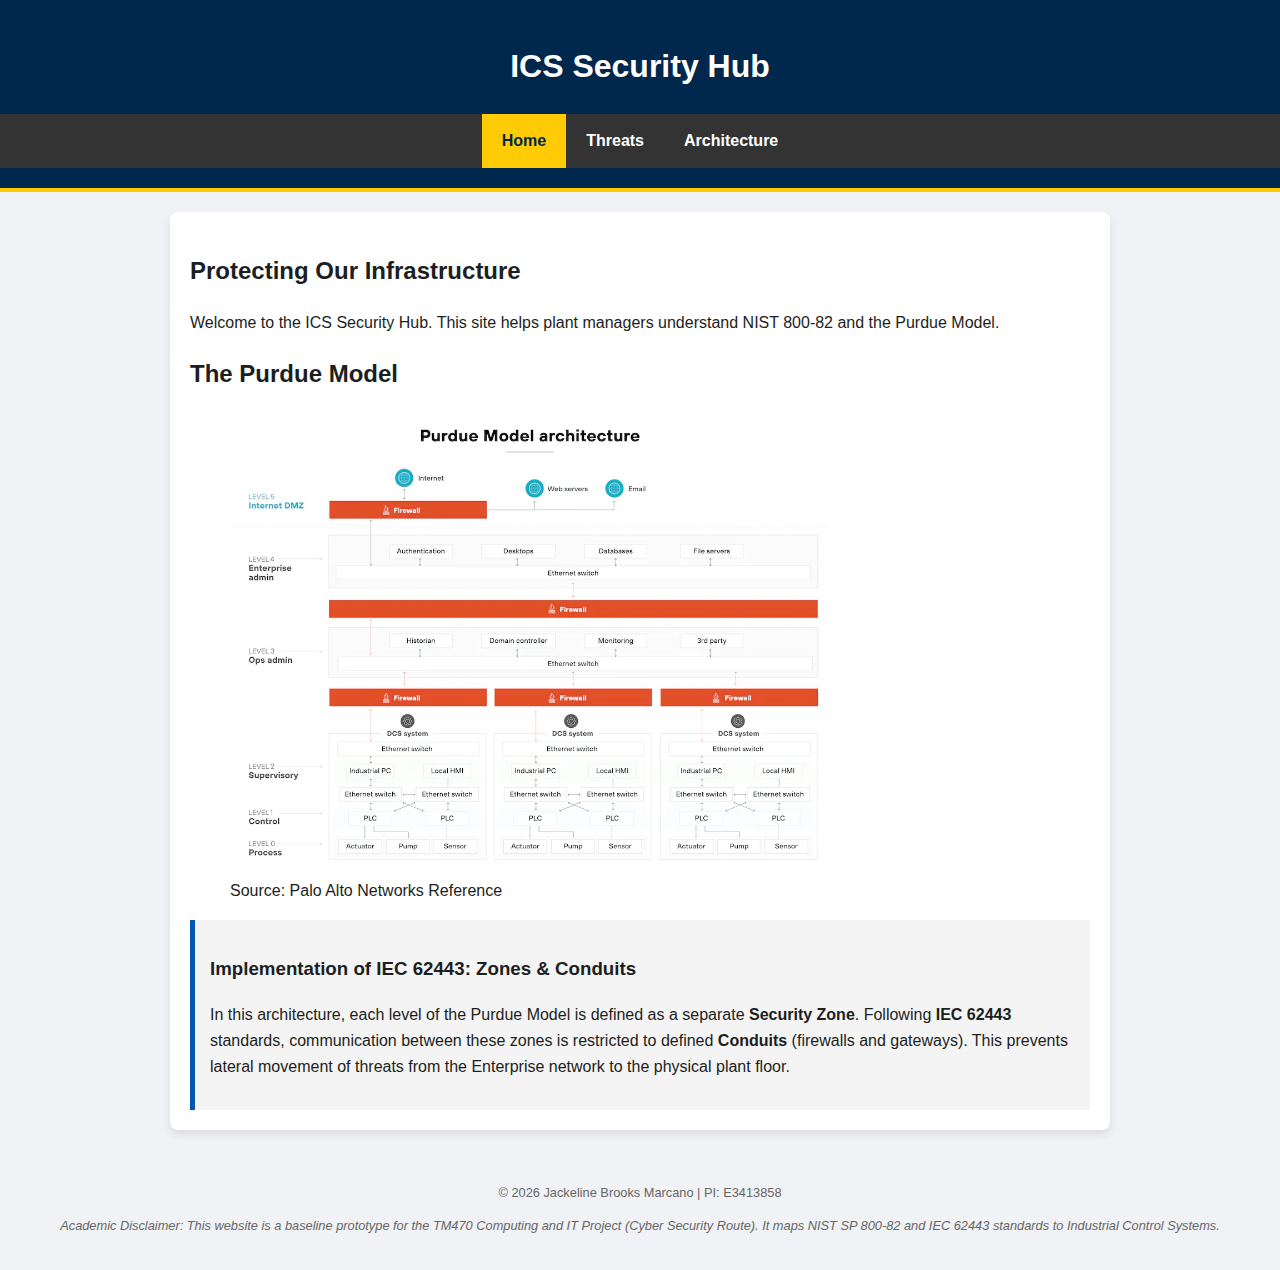
<file: index.html>
<!DOCTYPE html>
<html lang="en">
<head>
    <meta charset="UTF-8">
    <meta name="viewport" content="width=device-width, initial-scale=1.0">
    <title>ICS Security Hub | Home</title>
    <link rel="stylesheet" href="style.css">
</head>
<body>
    <header>
        <h1>ICS Security Hub</h1>
        <nav>
            <ul>
                <li><a href="index.html" class="active">Home</a></li>
                <li><a href="threats.html">Threats</a></li>
                <li><a href="architecture.html">Architecture</a></li>
            </ul>
        </nav>
    </header>

    <main>
        <section>
            <h2>Protecting Our Infrastructure</h2>
            <p>Welcome to the ICS Security Hub. This site helps plant managers understand NIST 800-82 and the Purdue Model.</p>
        
        </section>

        <section id="visual">
            <h2>The Purdue Model</h2>
            <figure>
                <img src="images/Purdue_Model_Reference.png" alt="Diagram of the Purdue Model" style="width:100%; max-width:600px;">
                <figcaption>Source: Palo Alto Networks Reference</figcaption>
            </figure> <div style="background-color: #f4f4f4; padding: 15px; border-left: 5px solid #0056b3; margin-top: 10px;">
                <h3>Implementation of IEC 62443: Zones & Conduits</h3>
                <p>
                    In this architecture, each level of the Purdue Model is defined as a separate <strong>Security Zone</strong>. 
                    Following <strong>IEC 62443</strong> standards, communication between these zones is restricted to defined 
                    <strong>Conduits</strong> (firewalls and gateways). This prevents lateral movement of threats from the 
                    Enterprise network to the physical plant floor.
                </p>
            </div>
        </section>
    </main>

    <footer>
        <p>&copy; 2026 Jackeline Brooks Marcano | PI: E3413858</p>
        <p><em>Academic Disclaimer: This website is a baseline prototype for the TM470 Computing and IT Project (Cyber Security Route). It maps NIST SP 800-82 and IEC 62443 standards to Industrial Control Systems.</em></p>
    </footer>
</body>
</html>
</file>
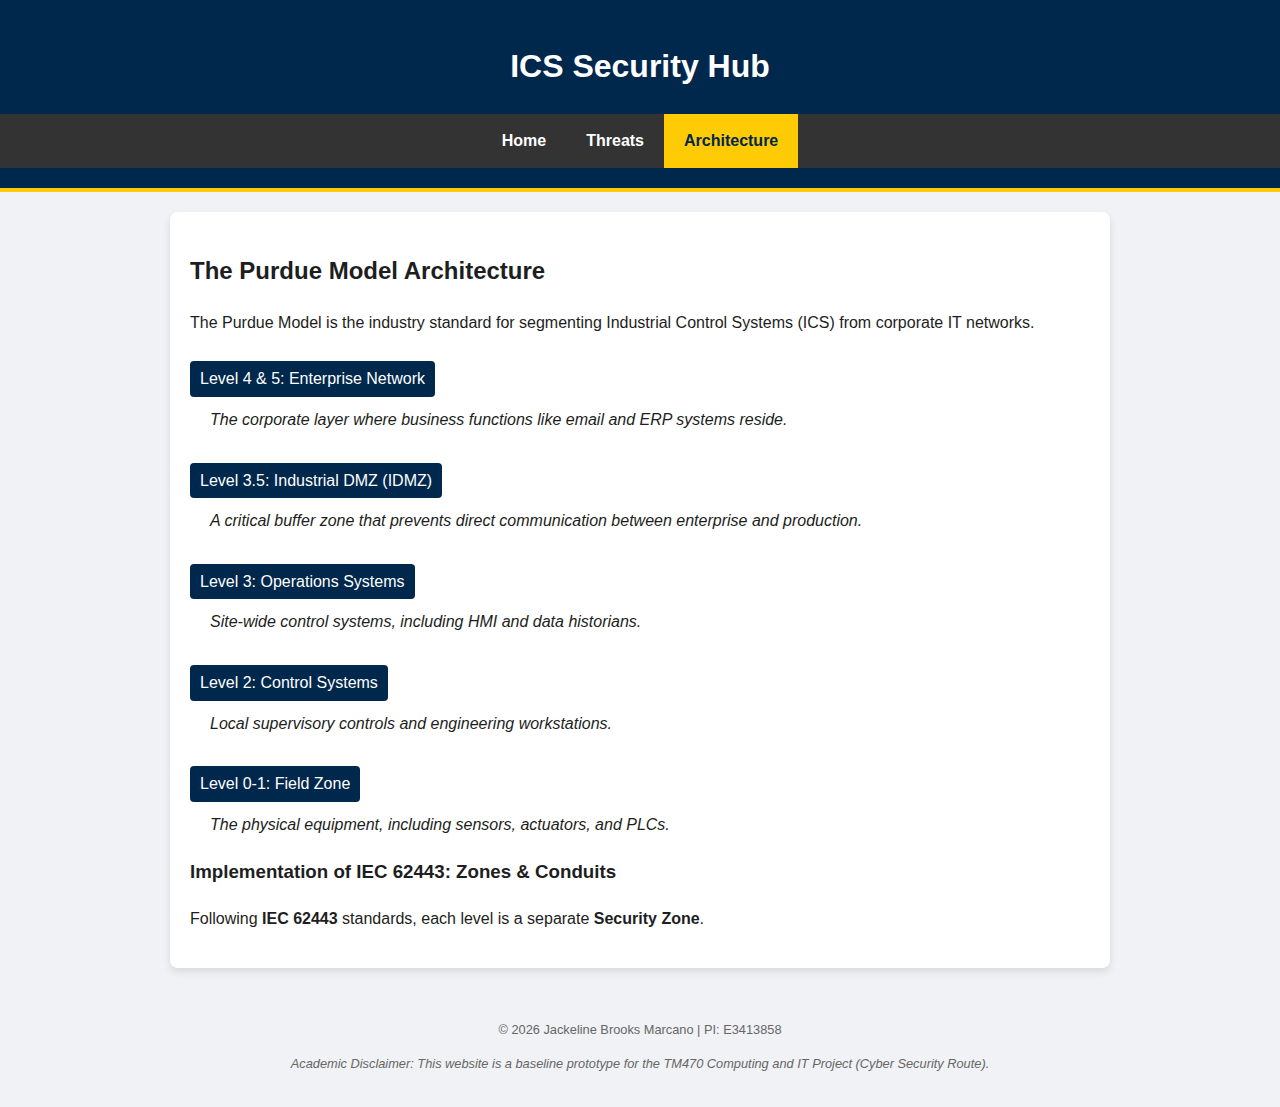
<file: architecture.html>
<!DOCTYPE html>
<html lang="en">
<head>
    <meta charset="UTF-8">
    <meta name="viewport" content="width=device-width, initial-scale=1.0">
    <title>ICS Security Hub | Architecture</title>
    <meta name="description" content="Explore the Purdue Model architecture and implementation of IEC 62443 security zones.">
    <link rel="stylesheet" href="style.css">
</head>
<body>
    <header>
        <h1>ICS Security Hub</h1>
        <nav>
            <ul>
                <li><a href="index.html">Home</a></li>
                <li><a href="threats.html">Threats</a></li>
                <li><a href="architecture.html" class="active">Architecture</a></li>
            </ul>
        </nav>
    </header>

    <main>
        <section>
            <h2>The Purdue Model Architecture</h2>
            <p>The Purdue Model is the industry standard for segmenting Industrial Control Systems (ICS) from corporate IT networks.</p>
            
            <dl>
                <dt>Level 4 & 5: Enterprise Network</dt>
                <dd>The corporate layer where business functions like email and ERP systems reside.</dd>

                <dt>Level 3.5: Industrial DMZ (IDMZ)</dt>
                <dd>A critical buffer zone that prevents direct communication between enterprise and production.</dd>

                <dt>Level 3: Operations Systems</dt>
                <dd>Site-wide control systems, including HMI and data historians.</dd>

                <dt>Level 2: Control Systems</dt>
                <dd>Local supervisory controls and engineering workstations.</dd>

                <dt>Level 0-1: Field Zone</dt>
                <dd>The physical equipment, including sensors, actuators, and PLCs.</dd>
            </dl>

            <section class="info-box">
                <h3>Implementation of IEC 62443: Zones & Conduits</h3>
                <p>
                    Following <strong>IEC 62443</strong> standards, each level is a separate <strong>Security Zone</strong>. 
                </p>
            </section>
        </section>
    </main>

    <footer>
        <p>&copy; 2026 Jackeline Brooks Marcano | PI: E3413858</p>
        <p><em>Academic Disclaimer: This website is a baseline prototype for the TM470 Computing and IT Project (Cyber Security Route).</em></p>
    </footer>
</body>
</html>
</file>
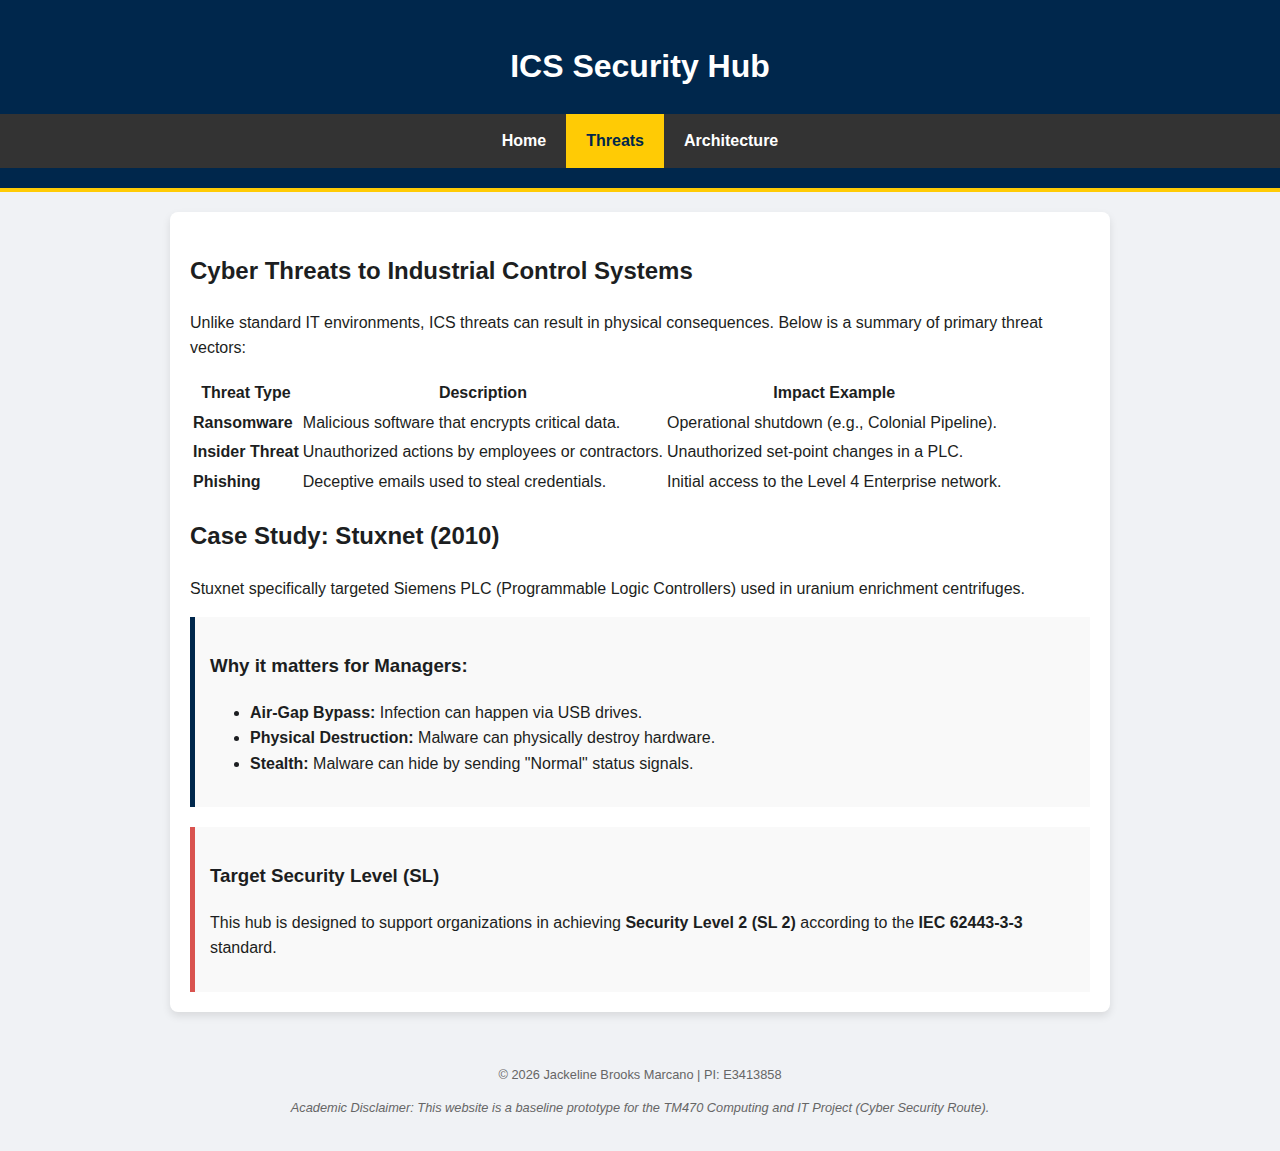
<file: threats.html>
<!DOCTYPE html>
<html lang="en">
<head>
    <meta charset="UTF-8">
    <meta name="viewport" content="width=device-width, initial-scale=1.0">
    <title>ICS Security Hub | Threats</title>
    <meta name="description" content="Detailed analysis of primary cyber threat vectors targeting Industrial Control Systems and OT environments.">
    <link rel="stylesheet" href="style.css">
</head>
<body>
    <header>
        <h1>ICS Security Hub</h1>
        <nav>
            <ul>
                <li><a href="index.html">Home</a></li>
                <li><a href="threats.html" class="active">Threats</a></li>
                <li><a href="architecture.html">Architecture</a></li>
            </ul>
        </nav>
    </header>

    <main>
        <section>
            <h2>Cyber Threats to Industrial Control Systems</h2>
            <p>Unlike standard IT environments, ICS threats can result in physical consequences. Below is a summary of primary threat vectors:</p>
            
            <table>
                <thead>
                    <tr>
                        <th>Threat Type</th>
                        <th>Description</th>
                        <th>Impact Example</th>
                    </tr>
                </thead>
                <tbody>
                    <tr>
                        <td><strong>Ransomware</strong></td>
                        <td>Malicious software that encrypts critical data.</td>
                        <td>Operational shutdown (e.g., Colonial Pipeline).</td>
                    </tr>
                    <tr>
                        <td><strong>Insider Threat</strong></td>
                        <td>Unauthorized actions by employees or contractors.</td>
                        <td>Unauthorized set-point changes in a PLC.</td>
                    </tr>
                    <tr>
                        <td><strong>Phishing</strong></td>
                        <td>Deceptive emails used to steal credentials.</td>
                        <td>Initial access to the Level 4 Enterprise network.</td>
                    </tr>
                </tbody>
            </table>

            <section id="case-study">
                <h2>Case Study: Stuxnet (2010)</h2>
                <p>Stuxnet specifically targeted Siemens PLC (Programmable Logic Controllers) used in uranium enrichment centrifuges.</p>
                
                <div style="background-color: #f9f9f9; padding: 15px; border-left: 5px solid #00274c; margin-top: 10px;">
                    <h3>Why it matters for Managers:</h3>
                    <ul>
                        <li><strong>Air-Gap Bypass:</strong> Infection can happen via USB drives.</li>
                        <li><strong>Physical Destruction:</strong> Malware can physically destroy hardware.</li>
                        <li><strong>Stealth:</strong> Malware can hide by sending "Normal" status signals.</li>
                    </ul>
                </div>
            </section>

            <section style="background-color: #f9f9f9; padding: 15px; border-left: 5px solid #d9534f; margin-top: 20px;">
                <h3>Target Security Level (SL)</h3>
                <p>
                    This hub is designed to support organizations in achieving 
                    <strong>Security Level 2 (SL 2)</strong> according to the <strong>IEC 62443-3-3</strong> standard. 
                </p>
            </section>
        </section>
    </main>

    <footer>
        <p>&copy; 2026 Jackeline Brooks Marcano | PI: E3413858</p>
        <p><em>Academic Disclaimer: This website is a baseline prototype for the TM470 Computing and IT Project (Cyber Security Route).</em></p>
    </footer>
</body>
</html>
</file>
<file: style.css>
/* Professional Styles for ICS Security Hub */

body {
    font-family: 'Segoe UI', Tahoma, Geneva, Verdana, sans-serif;
    background-color: #f0f2f5;
    color: #1c1e21;
    line-height: 1.6;
    margin: 0;
}

header {
    background-color: #00274c; /* Navy Blue */
    color: white;
    padding: 20px 0;
    text-align: center;
    border-bottom: 4px solid #ffcb05; /* Gold accent line */
}

/* Navigation Bar */
nav {
    background-color: #333;
    display: flex;
    justify-content: center;
}

nav ul {
    list-style: none;
    padding: 0;
    margin: 0;
    display: flex;
}

nav li a {
    display: block;
    color: white;
    padding: 14px 20px;
    text-decoration: none;
    font-weight: bold;
    transition: 0.3s;
}

nav li a:hover {
    background-color: #ffcb05; /* Gold on hover */
    color: #00274c;
}

/* Main Content Area */
main {
    max-width: 900px;
    margin: 20px auto;
    padding: 20px;
    background-color: white;
    box-shadow: 0 4px 8px rgba(0,0,0,0.1);
    border-radius: 8px;
}

/* Purdue Level Styling */
dt {
    background-color: #00274c;
    color: white;
    padding: 5px 10px;
    border-radius: 4px;
    margin-top: 10px;
    display: inline-block;
}

dd {
    margin: 10px 0 20px 20px;
    font-style: italic;
}

footer {
    text-align: center;
    padding: 20px;
    font-size: 0.8rem;
    color: #666;
}

/* Highlight the active page */
.active {
    background-color: #ffcb05 !important;
    color: #00274c !important;
}
/* --- RESPONSIVE DESIGN (MOBILE) --- */

/* This triggers when the screen is 600px wide or less */
@media (max-width: 600px) {
    nav ul {
        flex-direction: column; /* Stacks Home, Threats, Architecture vertically */
        padding: 10px 0;
    }

    nav li a {
        text-align: center;
        padding: 10px;
        border-bottom: 1px solid #444;
    }

    main {
        margin: 10px; /* Makes the white card fit the phone screen */
        padding: 15px;
    }

    /* Makes the Purdue table scrollable so it doesn't "break" the phone screen */
    table {
        display: block;
        overflow-x: auto;
        white-space: nowrap;
    }
    /* --- TM470 Project Scope Box --- */
.scope-container {
    background-color: #f0f7ff;
    border-left: 6px solid #007bff;
    padding: 1.5rem;
    margin: 2rem 0;
    border-radius: 4px;
    font-family: sans-serif;
    text-align: left;
}

.scope-title {
    color: #0056b3;
    margin-top: 0;
    font-size: 1.25rem;
}

.scope-out {
    border-top: 1px solid #d0e3ff;
    padding-top: 10px;
    margin-top: 10px;
    font-style: italic;
    color: #444;
}
}
</file>
